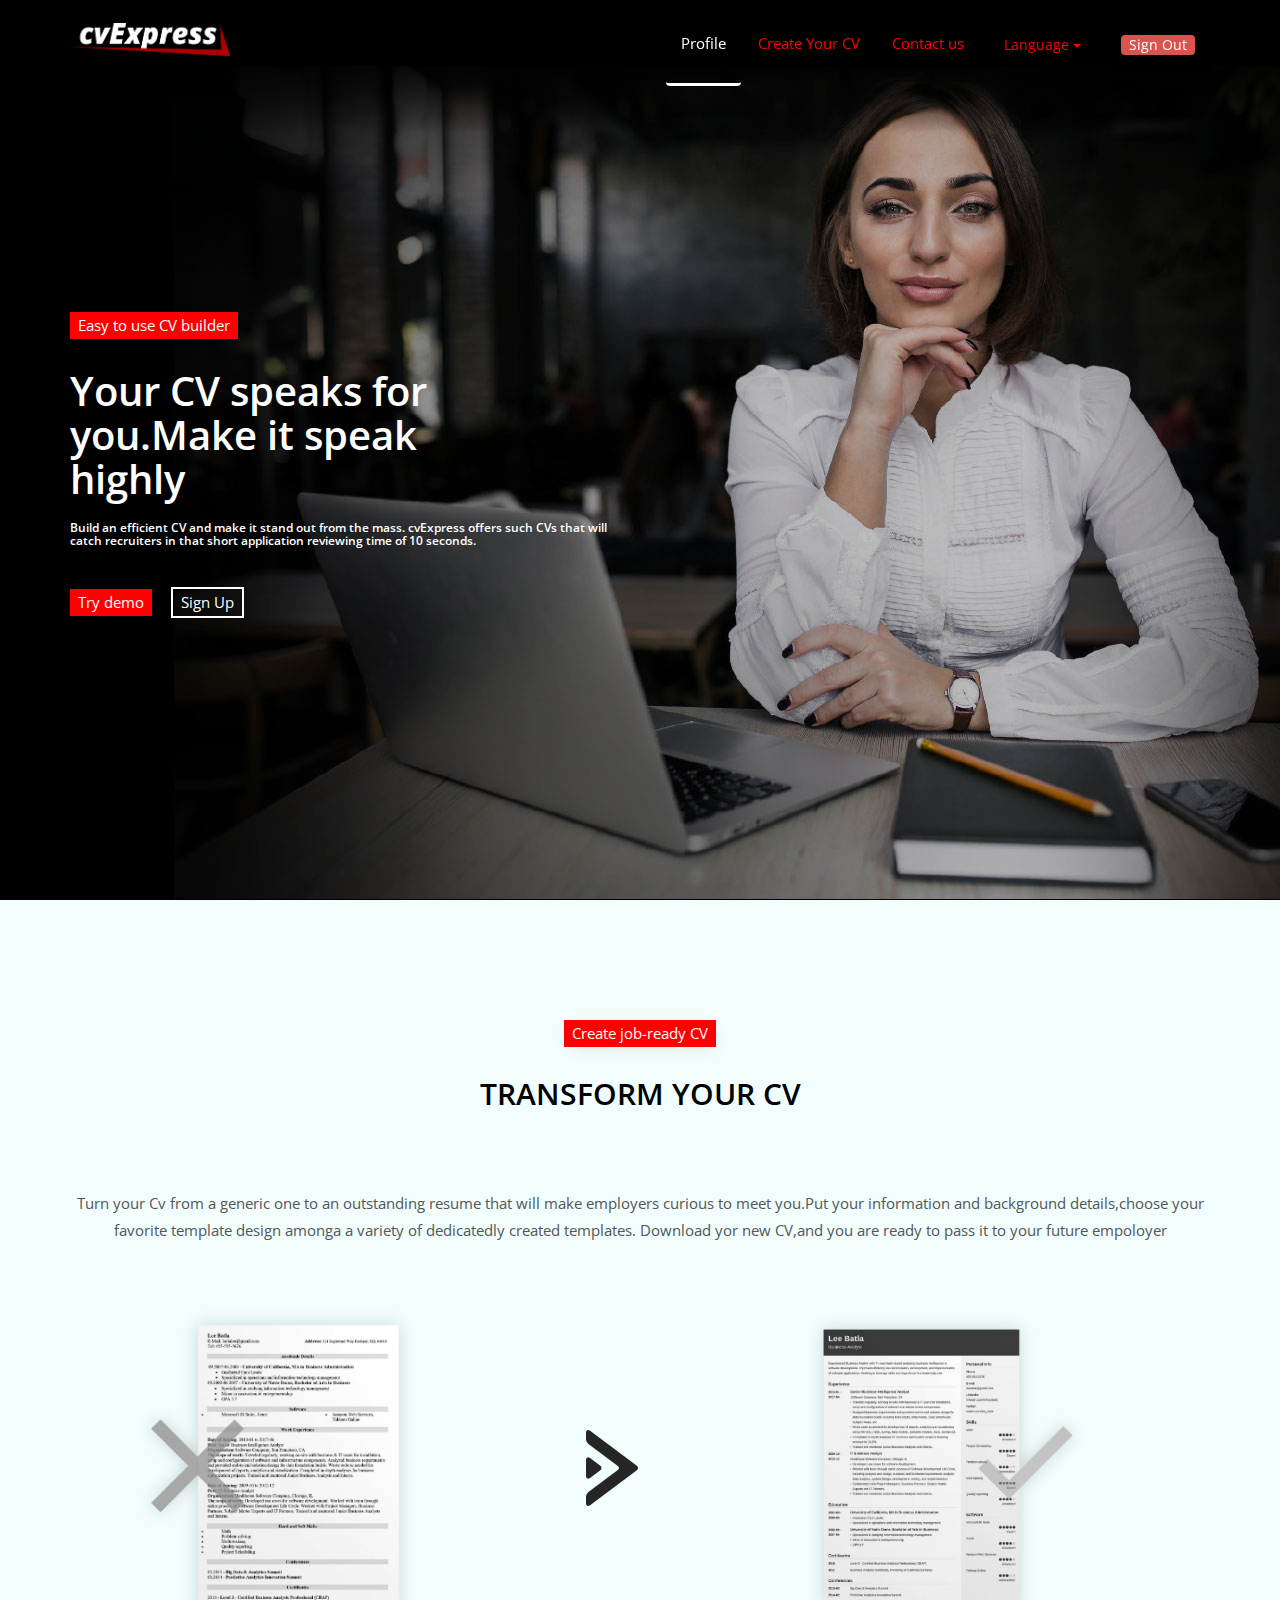
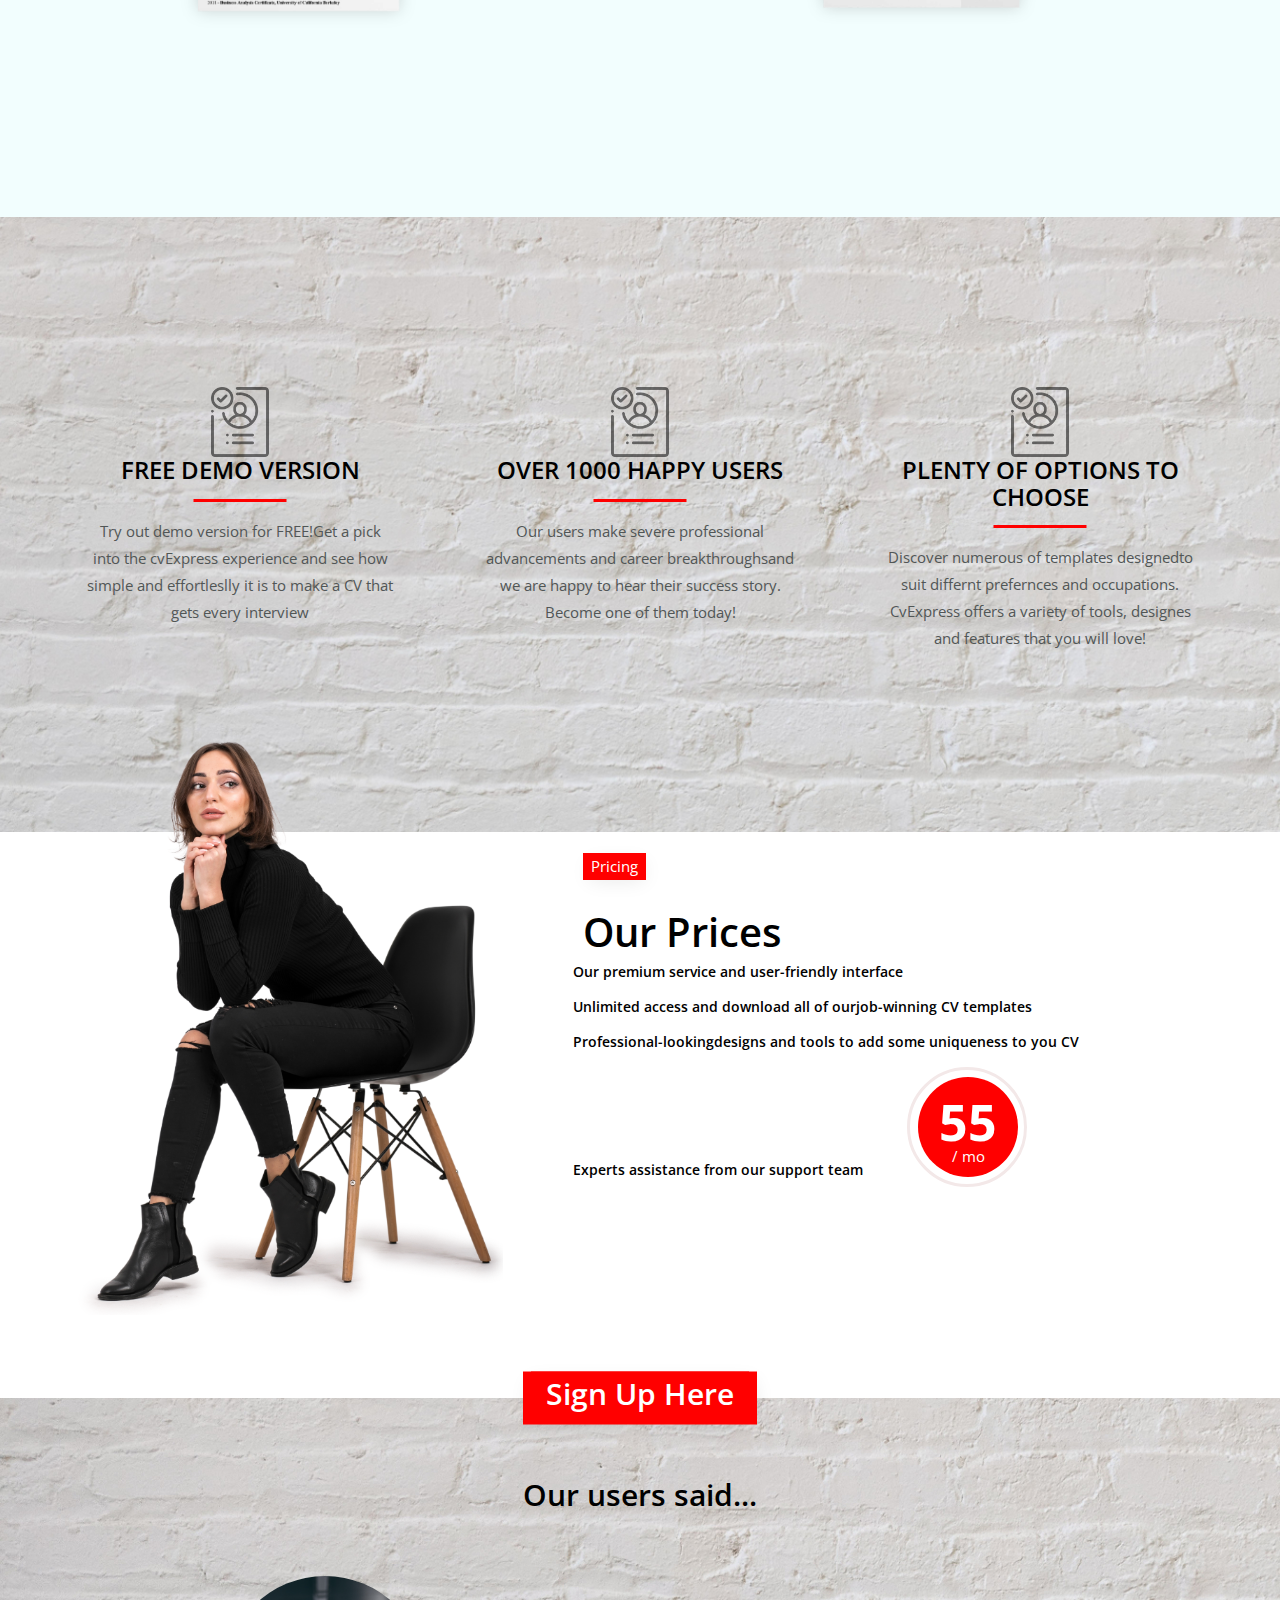
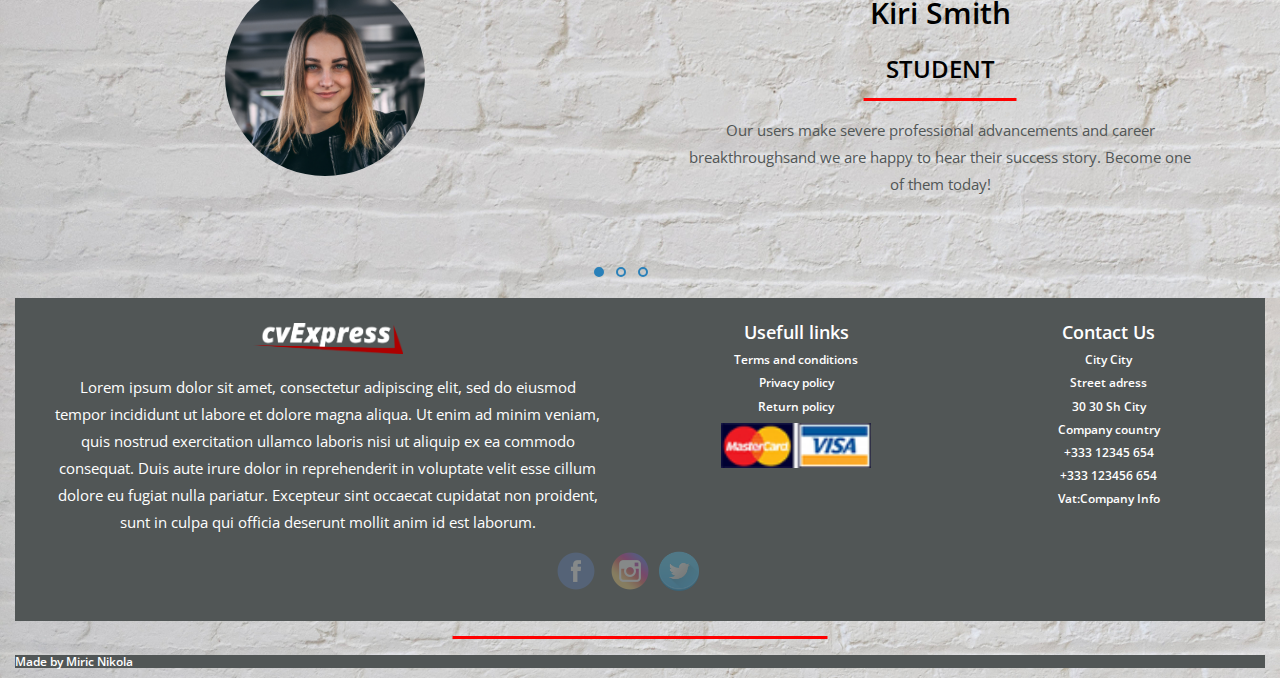
<file: index.html>
<!doctype html>
<html class="no-js" lang="zxx">

<head>
    <meta charset="utf-8">
    <meta name="author" content="John Doe">
    <meta name="description" content="">
    <meta name="keywords" content="HTML,CSS,XML,JavaScript">
    <meta http-equiv="x-ua-compatible" content="ie=edge">
    <meta name="viewport" content="width=device-width, initial-scale=1.0">
    <!-- Title -->
    <title>Green City Protocol</title>
    <!-- Place favicon.ico in the root directory -->
    <link rel="apple-touch-icon" href="images/apple-touch-icon.png">
    <link rel="shortcut icon" type="image/ico" href="images/logo.png" />
    <link rel="stylesheet" href="https://use.fontawesome.com/releases/v5.5.0/css/all.css" integrity="sha384-B4dIYHKNBt8Bc12p+WXckhzcICo0wtJAoU8YZTY5qE0Id1GSseTk6S+L3BlXeVIU" crossorigin="anonymous">
    <link href="https://fonts.googleapis.com/css?family=Open+Sans" rel="stylesheet">
    <!-- Plugin-CSS -->
    <link rel="stylesheet" href="css/bootstrap.min.css">
    <link rel="stylesheet" href="css/owl.carousel.min.css">
    <link rel="stylesheet" href="css/themify-icons.css">
    <link rel="stylesheet" href="css/magnific-popup.css">
    <link rel="stylesheet" href="css/animate.css">
    <!-- Main-Stylesheets -->
    <link rel="stylesheet" href="css/normalize.css">
    <link rel="stylesheet" href="style.css">
    <link rel="stylesheet" href="css/responsive.css">
    <script src="js/vendor/modernizr-2.8.3.min.js"></script>

    <!--[if lt IE 9]>
        <script src="//oss.maxcdn.com/html5shiv/3.7.2/html5shiv.min.js"></script>
        <script src="//oss.maxcdn.com/respond/1.4.2/respond.min.js"></script>
    <![endif]-->
</head>

<body data-spy="scroll" data-target="#primary-menu">

    <div class="preloader">
        <div class="sk-folding-cube">
            <div class="sk-cube1 sk-cube"></div>
            <div class="sk-cube2 sk-cube"></div>
            <div class="sk-cube4 sk-cube"></div>
            <div class="sk-cube3 sk-cube"></div>
        </div>
    </div>
    <!--Mainmenu-area-->
    <div class="mainmenu-area" data-spy="affix" data-offset-top="100">
        <div class="container">
            <!--Logo-->
            <div class="navbar-header">
                <button type="button" class="navbar-toggle" data-toggle="collapse" data-target="#primary-menu">
                    <span class="icon-bar"></span>
                    <span class="icon-bar"></span>
                    <span class="icon-bar"></span>
                </button>
                <a href="#" class="navbar-brand logo">
                    <img src="images/logo.png" alt="Logo">
                </a>
            </div>
            <!--Logo/-->
            <nav class="collapse navbar-collapse" id="primary-menu">
                <ul class="nav nav-pills nav-fill navbar-nav navbar-right">
                    <li class="nav-link active profile-link"><a class="active" href="#home-page">Profile</a></li>
                    <li><a href="#about-page">Create Your CV</a></li>
                    <li><a href="#reward-footer">Contact us</a></li>
                    <li><a href="">
                            <div class="dropdown">
                                <button class="btn btn-default dropdown-toggle dropdown-atr" type="button" id="dropdownMenu1" data-toggle="dropdown" aria-haspopup="true" aria-expanded="true">
                                    Language
                                    <span class="caret"></span>
                                </button>
                                <ul class="dropdown-menu" aria-labelledby="dropdownMenu1">
                                    <li>English</li>
                                    <li>Serbian</li>
                                </ul>
                            </div>
                    </a></li>
                    <li><a href="#contact-page" class="signout-link"><button type="button" class="btn btn-danger btn-atr">Sign Out</button></a></li>
                </ul>
            </nav>
        </div>
    </div>
    <!--Mainmenu-area/-->

    <!--Header-area-->
    <header class="header-area full-height relative v-center" id="home-page">
        <div class="container">
            <div class="row v-center">
                <div class="col-xs-12 col-md-7 header-text">
                    <a href="#" class="button white button-cvbuilder">Easy to use CV builder</a>
                    <h2>Your CV speaks for<br>you.Make it speak<br>highly</h2>
                    <h6>Build an efficient CV and make it stand out from the mass. cvExpress offers such CVs that will<br>
                    catch recruiters in that short application reviewing time of 10 seconds.
                    </h6>
                    <a href="#" class="button white">Try demo</a>
                    <a href="#" class="button button-signup">Sign Up</a>
                </div>
            </div>
        </div>
    </header>
    <!--Header-area/-->



    <!--Feature-area-->
    <section class="gray-bg section-padding" id="about-page">
        <div class="container">
            <div class="row">
                <div class="col-xs-12 col-sm-6 col-sm-offset-3 text-center">
                    <a href="#" class="button white button-cvbuilder">Create job-ready CV</a>
                    <div class="page-title">
                        <h2>Transform your CV</h2>
                    </div>
                </div>
            </div>
            <div class="row">
                <div class="col-xs-12 col-sm-12">
                    <p class="text-center">Turn your Cv from a generic one to an outstanding resume that will make employers curious to meet you.Put your information and background details,choose your favorite template design amonga a variety of dedicatedly created templates. Download yor new CV,and you are ready to pass it to your future empoloyer</p>
                </div>
            </div>
            <div id="wraper">
                <div class="container">
                    <div class="form-group">
                        <div class="col-xs-4 col-sm-4 col-md-4 col-align col-align--center">
                            <div class="box">
                                <div class="box-icon">
                                    <img class="" src="./images/cv-x.png" alt="cv-x">
                                </div>
                            </div>
                        </div>
                        <div class="col-xs-3 col-sm-3 col-align col-md-3 col-align--center">
                            <div class="box">
                                <div class="box-icon">
                                    <img src="./images/arrow.png" alt="">
                                </div>
                            </div>    
                        </div>
                        <div class="col-xs-4 col-sm-4 col-md-4 col-align col-align--center">
                                <div class="box">
                                    <div class="box-icon">
                                        <img class="" src="./images/cv-ok.png" alt="cv-x">
                                    </div>
                                </div>
                        </div>
                    </div>
                </div>
            </div>
            
        </div>     
    </section>

    <!--Feature-area/-->

    <section class="price-area section-padding">
        <div class="container">
            <div class="row">
                <div class="row">
                    <div class="col-xs-12 col-sm-6 col-md-4">
                        <div class="box">
                            <div class="box-icon">
                                <img src="images/icon.png" alt="">
                            </div>
                            <h3 class="title-h3">Free demo version </h3><hr class="underline">
                            <p>Try out demo version for FREE!Get a pick into the cvExpress experience and see how simple and effortleslly it is to make a CV that gets every interview</p>
                        </div>
                    </div>
                    <div class="col-xs-12 col-sm-6 col-md-4">
                        <div class="box">
                            <div class="box-icon">
                                <img src="images/icon.png" alt="">
                            </div>
                            <h3 class="title-h3">Over 1000 happy users</h3><hr class="underline">
                            <p>Our users make severe professional advancements and career breakthroughsand we are happy to hear their success story. Become one of them today!</p>
                        </div>
                    </div>
                    <div class="col-xs-12 col-sm-6 col-md-4">
                        <div class="box">
                            <div class="box-icon">
                                <img src="images/icon.png" alt="">
                            </div>
                            <h3 class="title-h3">Plenty of options to choose</h3><hr class="underline">
                            <p>Discover numerous of templates designedto suit differnt prefernces and occupations. CvExpress offers a variety of tools, designes and features that you will love!</p>
                        </div>
                    </div>
                </div>
            </div>
        </div>
    </section>

    
    <section class="">
        <div class="container partners-title">
          <div class="row partners-space">
                <div class="partners-logo girl-partner">
                    <img src="images/price-picture.png" alt="archimedesBILogo">
                </div>
                <div class="partners-logo-second partners-logo-margin-top">
                    <div class="our-prices-margin">
                        <button class="button white button-cvbuilder">Pricing</button>
                        <h1 class="our-prices-header">Our Prices</h1>
                    </div>
                    <div class="checked row">
                            <i class="fas fa-check"></i>
                            <h5>Our premium service and user-friendly interface</h5><br>
                    </div>
                    <div class="checked row">
                            <i class="fas fa-check"></i>
                            <h5>Unlimited access and download all of ourjob-winning CV templates</h5><br>
                    </div>
                    <div class="checked row">
                            <i class="fas fa-check"></i>
                            <h5>Professional-lookingdesigns and tools to add some uniqueness to you CV</h5>
                    </div>
                    <div class="checked row">
                            <i class="fas fa-check"></i>
                            <h5>Experts assistance from our support team</h5>
                    </div>
                    <div class="checked row custom-button-content-total">
                            <div class="custom-button-content-around">
                                <div class="custom-button-content">
                                    <span class="custom-button-content-value">55</span>
                                    <span class="custom-button-content-unit"><i class="fas fa-euro-sign"></i> / mo</span>
                                </div>
                            </div>  
                    </div>
                </div>
          </div>
          <div class="link-signup-container ">
              <div class="row link-signup-atr">
                <a href="#" class="button link-signup"><h3>Sign Up Here</h3></a>
              </div>
            </div>
        </div>
    </section>
    


<div class="carrousel">
			<h2>Our users said...</h2>						
			<input type="radio" name="slides" id="radio-1" checked>
			<input type="radio" name="slides" id="radio-2">
			<input type="radio" name="slides" id="radio-3">
			<input type="radio" name="slides" id="radio-4">
			<ul class="slides">
				 <li class="slide">
                    <div class="container">
                        <div class="row">
                            <div class="row">
                                <div class="col-xs-6 col-sm-6 col-md-6">
                                    <div class="box">
                                            <img src="images/customer-1.png" alt="">
                                    </div>
                                </div>
                                <div class="col-xs-6 col-sm-6 col-md-6">
                                    <div class="box">
                                        <h2>Kiri Smith</h2><br>
                                        <h3 class="title-h3">Student</h3><hr class="underline">
                                        <p>Our users make severe professional advancements and career breakthroughsand we are happy to hear their success story. Become one of them today!</p>
                                    </div>
                                </div>
                            </div>
                        </div>
                    </div>
                </li>        
                <li class="slide">
                    <div class="container">
                        <div class="row">
                            <div class="row">
                                <div class="col-xs-6 col-sm-6 col-md-6">
                                    <div class="box">
                                            <img src="images/customer-2.png" alt="">
                                    </div>
                                </div>
                                <div class="col-xs-6 col-sm-6 col-md-6">
                                    <div class="box">
                                            <h2>George Biel</h2><br>
                                        <h3 class="title-h3">Teacher</h3><hr class="underline">
                                        <p>Our users make severe professional advancements and career breakthroughsand we are happy to hear their success story. Become one of them today!</p>
                                    </div>
                                </div>
                            </div>
                        </div>
                    </div>
                </li>
                <li class="slide">
                        <div class="container">
                            <div class="row">
                                <div class="row">
                                    <div class="col-xs-6 col-sm-6 col-md-6">
                                        <div class="box">
                                                <img src="images/customer-3.png" alt="">
                                        </div>
                                    </div>
                                    <div class="col-xs-6 col-sm-6 col-md-6">
                                        <div class="box">
                                            <h2>Kiri Smith</h2><br>
                                            <h3 class="title-h3">Student</h3><hr class="underline">
                                            <p>Our users make severe professional advancements and career breakthroughsand we are happy to hear their success story. Become one of them today!</p>
                                        </div>
                                    </div>
                                </div>
                            </div>
                        </div>
                    </li>               
			</ul>
			<div class="slidesNavigation">
				<label for="radio-1" id="dotForRadio-1"></label>
				<label for="radio-2" id="dotForRadio-2"></label>
				<label for="radio-3" id="dotForRadio-3"></label>
			</div>
</div>	


<section class="price-area footer" id="reward-footer">
        <div class="container-fluid">
                <div class="row footer-container">
                    <div class="col-xs-12 col-sm-12 col-md-6 footer-padding">
                        <div class="footer-left">
                                <img src="images/logo.png" alt="">
                            <p>Lorem ipsum dolor sit amet, consectetur adipiscing elit, sed do eiusmod tempor incididunt ut labore et dolore magna aliqua. Ut enim ad minim veniam, quis nostrud exercitation ullamco laboris nisi ut aliquip ex ea commodo consequat. Duis aute irure dolor in reprehenderit in voluptate velit esse cillum dolore eu fugiat nulla pariatur. Excepteur sint occaecat cupidatat non proident, sunt in culpa qui officia deserunt mollit anim id est laborum.</p>
                        </div>
                        <div class="footer container" id="contact-section">
                                <div class="row container">
                                    <div class="col-lg-12 col-md-12 col-sm-12 col-xs-12 footer1 row">
                                        <a href="https://www.facebook.com/" class="logo-icon" target="_blank"><img src="./images/logofacebook.png" alt="Facebook"></a>
                                        <a href="https://www.instagram.com/" class="logo-icon" target="_blank"><img src="./images/logoinstagram.png" alt="Instagram"></a>
                                        <a href="https://www.instagram.com/" class="logo-icon-twiter" target="_blank"><img src="./images/logotwiter.png" alt="Instagram"></a>
                                    </div>
                                </div>
                            </div>
                    </div>
                    <div class="col-xs-12 col-sm-12 col-md-3 footer-padding">
                        <div class="usefull-links">
                            <h4 class="title-h3">Usefull links</h4>
                            <h6>Terms and conditions</h6>
                            <h6>Privacy policy</h6>
                            <h6>Return policy</h6>
                            <img src="./images/credit-card.jpg" alt="">
                        </div>
                    </div>
                    <div class="col-xs-12 col-sm-12 col-md-3 footer-padding">
                        <div class="">
                            <h4 class="title-h3">Contact Us</h3>
                            <h6>City City</h6>
                            <h6>Street adress</h6>
                            <h6>30 30 Sh City</h6>
                            <h6>Company country</h6>
                            <h6>+333 12345 654</h6>
                            <h6>+333 123456 654</h6>
                            <h6>Vat:Company Info</h6>
                        </div>
                    </div>
                </div>
            <hr>  
            <div class="frontend-developer">
                <h6>Made by Miric Nikola</h6>

            </div>  
        </div>
    </section>

    <!--Vendor-JS-->
    <script src="js/vendor/jquery-1.12.4.min.js"></script>
    <script src="js/vendor/bootstrap.min.js"></script>
    <!--Plugin-JS-->
    <script src="js/owl.carousel.min.js"></script>
    <script src="js/contact-form.js"></script>
    <script src="js/jquery.parallax-1.1.3.js"></script>
    <script src="js/scrollUp.min.js"></script>
    <script src="js/magnific-popup.min.js"></script>
    <script src="js/wow.min.js"></script>
    <!--Main-active-JS-->
    <script src="js/main.js"></script>
</body>

</html>
</file>
<file: css/themify-icons.css>
@font-face {
	font-family: 'themify';
	src:url('../fonts/themify.eot?-fvbane');
	src:url('../fonts/themify.eot?#iefix-fvbane') format('embedded-opentype'),
		url('../fonts/themify.woff?-fvbane') format('woff'),
		url('../fonts/themify.ttf?-fvbane') format('truetype'),
		url('../fonts/themify.svg?-fvbane#themify') format('svg');
	font-weight: normal;
	font-style: normal;
}

[class^="ti-"], [class*=" ti-"] {
	font-family: 'themify';
	speak: none;
	font-style: normal;
	font-weight: normal;
	font-variant: normal;
	text-transform: none;
	line-height: 1;

	/* Better Font Rendering =========== */
	-webkit-font-smoothing: antialiased;
	-moz-osx-font-smoothing: grayscale;
}

.ti-wand:before {
	content: "\e600";
}
.ti-volume:before {
	content: "\e601";
}
.ti-user:before {
	content: "\e602";
}
.ti-unlock:before {
	content: "\e603";
}
.ti-unlink:before {
	content: "\e604";
}
.ti-trash:before {
	content: "\e605";
}
.ti-thought:before {
	content: "\e606";
}
.ti-target:before {
	content: "\e607";
}
.ti-tag:before {
	content: "\e608";
}
.ti-tablet:before {
	content: "\e609";
}
.ti-star:before {
	content: "\e60a";
}
.ti-spray:before {
	content: "\e60b";
}
.ti-signal:before {
	content: "\e60c";
}
.ti-shopping-cart:before {
	content: "\e60d";
}
.ti-shopping-cart-full:before {
	content: "\e60e";
}
.ti-settings:before {
	content: "\e60f";
}
.ti-search:before {
	content: "\e610";
}
.ti-zoom-in:before {
	content: "\e611";
}
.ti-zoom-out:before {
	content: "\e612";
}
.ti-cut:before {
	content: "\e613";
}
.ti-ruler:before {
	content: "\e614";
}
.ti-ruler-pencil:before {
	content: "\e615";
}
.ti-ruler-alt:before {
	content: "\e616";
}
.ti-bookmark:before {
	content: "\e617";
}
.ti-bookmark-alt:before {
	content: "\e618";
}
.ti-reload:before {
	content: "\e619";
}
.ti-plus:before {
	content: "\e61a";
}
.ti-pin:before {
	content: "\e61b";
}
.ti-pencil:before {
	content: "\e61c";
}
.ti-pencil-alt:before {
	content: "\e61d";
}
.ti-paint-roller:before {
	content: "\e61e";
}
.ti-paint-bucket:before {
	content: "\e61f";
}
.ti-na:before {
	content: "\e620";
}
.ti-mobile:before {
	content: "\e621";
}
.ti-minus:before {
	content: "\e622";
}
.ti-medall:before {
	content: "\e623";
}
.ti-medall-alt:before {
	content: "\e624";
}
.ti-marker:before {
	content: "\e625";
}
.ti-marker-alt:before {
	content: "\e626";
}
.ti-arrow-up:before {
	content: "\e627";
}
.ti-arrow-right:before {
	content: "\e628";
}
.ti-arrow-left:before {
	content: "\e629";
}
.ti-arrow-down:before {
	content: "\e62a";
}
.ti-lock:before {
	content: "\e62b";
}
.ti-location-arrow:before {
	content: "\e62c";
}
.ti-link:before {
	content: "\e62d";
}
.ti-layout:before {
	content: "\e62e";
}
.ti-layers:before {
	content: "\e62f";
}
.ti-layers-alt:before {
	content: "\e630";
}
.ti-key:before {
	content: "\e631";
}
.ti-import:before {
	content: "\e632";
}
.ti-image:before {
	content: "\e633";
}
.ti-heart:before {
	content: "\e634";
}
.ti-heart-broken:before {
	content: "\e635";
}
.ti-hand-stop:before {
	content: "\e636";
}
.ti-hand-open:before {
	content: "\e637";
}
.ti-hand-drag:before {
	content: "\e638";
}
.ti-folder:before {
	content: "\e639";
}
.ti-flag:before {
	content: "\e63a";
}
.ti-flag-alt:before {
	content: "\e63b";
}
.ti-flag-alt-2:before {
	content: "\e63c";
}
.ti-eye:before {
	content: "\e63d";
}
.ti-export:before {
	content: "\e63e";
}
.ti-exchange-vertical:before {
	content: "\e63f";
}
.ti-desktop:before {
	content: "\e640";
}
.ti-cup:before {
	content: "\e641";
}
.ti-crown:before {
	content: "\e642";
}
.ti-comments:before {
	content: "\e643";
}
.ti-comment:before {
	content: "\e644";
}
.ti-comment-alt:before {
	content: "\e645";
}
.ti-close:before {
	content: "\e646";
}
.ti-clip:before {
	content: "\e647";
}
.ti-angle-up:before {
	content: "\e648";
}
.ti-angle-right:before {
	content: "\e649";
}
.ti-angle-left:before {
	content: "\e64a";
}
.ti-angle-down:before {
	content: "\e64b";
}
.ti-check:before {
	content: "\e64c";
}
.ti-check-box:before {
	content: "\e64d";
}
.ti-camera:before {
	content: "\e64e";
}
.ti-announcement:before {
	content: "\e64f";
}
.ti-brush:before {
	content: "\e650";
}
.ti-briefcase:before {
	content: "\e651";
}
.ti-bolt:before {
	content: "\e652";
}
.ti-bolt-alt:before {
	content: "\e653";
}
.ti-blackboard:before {
	content: "\e654";
}
.ti-bag:before {
	content: "\e655";
}
.ti-move:before {
	content: "\e656";
}
.ti-arrows-vertical:before {
	content: "\e657";
}
.ti-arrows-horizontal:before {
	content: "\e658";
}
.ti-fullscreen:before {
	content: "\e659";
}
.ti-arrow-top-right:before {
	content: "\e65a";
}
.ti-arrow-top-left:before {
	content: "\e65b";
}
.ti-arrow-circle-up:before {
	content: "\e65c";
}
.ti-arrow-circle-right:before {
	content: "\e65d";
}
.ti-arrow-circle-left:before {
	content: "\e65e";
}
.ti-arrow-circle-down:before {
	content: "\e65f";
}
.ti-angle-double-up:before {
	content: "\e660";
}
.ti-angle-double-right:before {
	content: "\e661";
}
.ti-angle-double-left:before {
	content: "\e662";
}
.ti-angle-double-down:before {
	content: "\e663";
}
.ti-zip:before {
	content: "\e664";
}
.ti-world:before {
	content: "\e665";
}
.ti-wheelchair:before {
	content: "\e666";
}
.ti-view-list:before {
	content: "\e667";
}
.ti-view-list-alt:before {
	content: "\e668";
}
.ti-view-grid:before {
	content: "\e669";
}
.ti-uppercase:before {
	content: "\e66a";
}
.ti-upload:before {
	content: "\e66b";
}
.ti-underline:before {
	content: "\e66c";
}
.ti-truck:before {
	content: "\e66d";
}
.ti-timer:before {
	content: "\e66e";
}
.ti-ticket:before {
	content: "\e66f";
}
.ti-thumb-up:before {
	content: "\e670";
}
.ti-thumb-down:before {
	content: "\e671";
}
.ti-text:before {
	content: "\e672";
}
.ti-stats-up:before {
	content: "\e673";
}
.ti-stats-down:before {
	content: "\e674";
}
.ti-split-v:before {
	content: "\e675";
}
.ti-split-h:before {
	content: "\e676";
}
.ti-smallcap:before {
	content: "\e677";
}
.ti-shine:before {
	content: "\e678";
}
.ti-shift-right:before {
	content: "\e679";
}
.ti-shift-left:before {
	content: "\e67a";
}
.ti-shield:before {
	content: "\e67b";
}
.ti-notepad:before {
	content: "\e67c";
}
.ti-server:before {
	content: "\e67d";
}
.ti-quote-right:before {
	content: "\e67e";
}
.ti-quote-left:before {
	content: "\e67f";
}
.ti-pulse:before {
	content: "\e680";
}
.ti-printer:before {
	content: "\e681";
}
.ti-power-off:before {
	content: "\e682";
}
.ti-plug:before {
	content: "\e683";
}
.ti-pie-chart:before {
	content: "\e684";
}
.ti-paragraph:before {
	content: "\e685";
}
.ti-panel:before {
	content: "\e686";
}
.ti-package:before {
	content: "\e687";
}
.ti-music:before {
	content: "\e688";
}
.ti-music-alt:before {
	content: "\e689";
}
.ti-mouse:before {
	content: "\e68a";
}
.ti-mouse-alt:before {
	content: "\e68b";
}
.ti-money:before {
	content: "\e68c";
}
.ti-microphone:before {
	content: "\e68d";
}
.ti-menu:before {
	content: "\e68e";
}
.ti-menu-alt:before {
	content: "\e68f";
}
.ti-map:before {
	content: "\e690";
}
.ti-map-alt:before {
	content: "\e691";
}
.ti-loop:before {
	content: "\e692";
}
.ti-location-pin:before {
	content: "\e693";
}
.ti-list:before {
	content: "\e694";
}
.ti-light-bulb:before {
	content: "\e695";
}
.ti-Italic:before {
	content: "\e696";
}
.ti-info:before {
	content: "\e697";
}
.ti-infinite:before {
	content: "\e698";
}
.ti-id-badge:before {
	content: "\e699";
}
.ti-hummer:before {
	content: "\e69a";
}
.ti-home:before {
	content: "\e69b";
}
.ti-help:before {
	content: "\e69c";
}
.ti-headphone:before {
	content: "\e69d";
}
.ti-harddrives:before {
	content: "\e69e";
}
.ti-harddrive:before {
	content: "\e69f";
}
.ti-gift:before {
	content: "\e6a0";
}
.ti-game:before {
	content: "\e6a1";
}
.ti-filter:before {
	content: "\e6a2";
}
.ti-files:before {
	content: "\e6a3";
}
.ti-file:before {
	content: "\e6a4";
}
.ti-eraser:before {
	content: "\e6a5";
}
.ti-envelope:before {
	content: "\e6a6";
}
.ti-download:before {
	content: "\e6a7";
}
.ti-direction:before {
	content: "\e6a8";
}
.ti-direction-alt:before {
	content: "\e6a9";
}
.ti-dashboard:before {
	content: "\e6aa";
}
.ti-control-stop:before {
	content: "\e6ab";
}
.ti-control-shuffle:before {
	content: "\e6ac";
}
.ti-control-play:before {
	content: "\e6ad";
}
.ti-control-pause:before {
	content: "\e6ae";
}
.ti-control-forward:before {
	content: "\e6af";
}
.ti-control-backward:before {
	content: "\e6b0";
}
.ti-cloud:before {
	content: "\e6b1";
}
.ti-cloud-up:before {
	content: "\e6b2";
}
.ti-cloud-down:before {
	content: "\e6b3";
}
.ti-clipboard:before {
	content: "\e6b4";
}
.ti-car:before {
	content: "\e6b5";
}
.ti-calendar:before {
	content: "\e6b6";
}
.ti-book:before {
	content: "\e6b7";
}
.ti-bell:before {
	content: "\e6b8";
}
.ti-basketball:before {
	content: "\e6b9";
}
.ti-bar-chart:before {
	content: "\e6ba";
}
.ti-bar-chart-alt:before {
	content: "\e6bb";
}
.ti-back-right:before {
	content: "\e6bc";
}
.ti-back-left:before {
	content: "\e6bd";
}
.ti-arrows-corner:before {
	content: "\e6be";
}
.ti-archive:before {
	content: "\e6bf";
}
.ti-anchor:before {
	content: "\e6c0";
}
.ti-align-right:before {
	content: "\e6c1";
}
.ti-align-left:before {
	content: "\e6c2";
}
.ti-align-justify:before {
	content: "\e6c3";
}
.ti-align-center:before {
	content: "\e6c4";
}
.ti-alert:before {
	content: "\e6c5";
}
.ti-alarm-clock:before {
	content: "\e6c6";
}
.ti-agenda:before {
	content: "\e6c7";
}
.ti-write:before {
	content: "\e6c8";
}
.ti-window:before {
	content: "\e6c9";
}
.ti-widgetized:before {
	content: "\e6ca";
}
.ti-widget:before {
	content: "\e6cb";
}
.ti-widget-alt:before {
	content: "\e6cc";
}
.ti-wallet:before {
	content: "\e6cd";
}
.ti-video-clapper:before {
	content: "\e6ce";
}
.ti-video-camera:before {
	content: "\e6cf";
}
.ti-vector:before {
	content: "\e6d0";
}
.ti-themify-logo:before {
	content: "\e6d1";
}
.ti-themify-favicon:before {
	content: "\e6d2";
}
.ti-themify-favicon-alt:before {
	content: "\e6d3";
}
.ti-support:before {
	content: "\e6d4";
}
.ti-stamp:before {
	content: "\e6d5";
}
.ti-split-v-alt:before {
	content: "\e6d6";
}
.ti-slice:before {
	content: "\e6d7";
}
.ti-shortcode:before {
	content: "\e6d8";
}
.ti-shift-right-alt:before {
	content: "\e6d9";
}
.ti-shift-left-alt:before {
	content: "\e6da";
}
.ti-ruler-alt-2:before {
	content: "\e6db";
}
.ti-receipt:before {
	content: "\e6dc";
}
.ti-pin2:before {
	content: "\e6dd";
}
.ti-pin-alt:before {
	content: "\e6de";
}
.ti-pencil-alt2:before {
	content: "\e6df";
}
.ti-palette:before {
	content: "\e6e0";
}
.ti-more:before {
	content: "\e6e1";
}
.ti-more-alt:before {
	content: "\e6e2";
}
.ti-microphone-alt:before {
	content: "\e6e3";
}
.ti-magnet:before {
	content: "\e6e4";
}
.ti-line-double:before {
	content: "\e6e5";
}
.ti-line-dotted:before {
	content: "\e6e6";
}
.ti-line-dashed:before {
	content: "\e6e7";
}
.ti-layout-width-full:before {
	content: "\e6e8";
}
.ti-layout-width-default:before {
	content: "\e6e9";
}
.ti-layout-width-default-alt:before {
	content: "\e6ea";
}
.ti-layout-tab:before {
	content: "\e6eb";
}
.ti-layout-tab-window:before {
	content: "\e6ec";
}
.ti-layout-tab-v:before {
	content: "\e6ed";
}
.ti-layout-tab-min:before {
	content: "\e6ee";
}
.ti-layout-slider:before {
	content: "\e6ef";
}
.ti-layout-slider-alt:before {
	content: "\e6f0";
}
.ti-layout-sidebar-right:before {
	content: "\e6f1";
}
.ti-layout-sidebar-none:before {
	content: "\e6f2";
}
.ti-layout-sidebar-left:before {
	content: "\e6f3";
}
.ti-layout-placeholder:before {
	content: "\e6f4";
}
.ti-layout-menu:before {
	content: "\e6f5";
}
.ti-layout-menu-v:before {
	content: "\e6f6";
}
.ti-layout-menu-separated:before {
	content: "\e6f7";
}
.ti-layout-menu-full:before {
	content: "\e6f8";
}
.ti-layout-media-right-alt:before {
	content: "\e6f9";
}
.ti-layout-media-right:before {
	content: "\e6fa";
}
.ti-layout-media-overlay:before {
	content: "\e6fb";
}
.ti-layout-media-overlay-alt:before {
	content: "\e6fc";
}
.ti-layout-media-overlay-alt-2:before {
	content: "\e6fd";
}
.ti-layout-media-left-alt:before {
	content: "\e6fe";
}
.ti-layout-media-left:before {
	content: "\e6ff";
}
.ti-layout-media-center-alt:before {
	content: "\e700";
}
.ti-layout-media-center:before {
	content: "\e701";
}
.ti-layout-list-thumb:before {
	content: "\e702";
}
.ti-layout-list-thumb-alt:before {
	content: "\e703";
}
.ti-layout-list-post:before {
	content: "\e704";
}
.ti-layout-list-large-image:before {
	content: "\e705";
}
.ti-layout-line-solid:before {
	content: "\e706";
}
.ti-layout-grid4:before {
	content: "\e707";
}
.ti-layout-grid3:before {
	content: "\e708";
}
.ti-layout-grid2:before {
	content: "\e709";
}
.ti-layout-grid2-thumb:before {
	content: "\e70a";
}
.ti-layout-cta-right:before {
	content: "\e70b";
}
.ti-layout-cta-left:before {
	content: "\e70c";
}
.ti-layout-cta-center:before {
	content: "\e70d";
}
.ti-layout-cta-btn-right:before {
	content: "\e70e";
}
.ti-layout-cta-btn-left:before {
	content: "\e70f";
}
.ti-layout-column4:before {
	content: "\e710";
}
.ti-layout-column3:before {
	content: "\e711";
}
.ti-layout-column2:before {
	content: "\e712";
}
.ti-layout-accordion-separated:before {
	content: "\e713";
}
.ti-layout-accordion-merged:before {
	content: "\e714";
}
.ti-layout-accordion-list:before {
	content: "\e715";
}
.ti-ink-pen:before {
	content: "\e716";
}
.ti-info-alt:before {
	content: "\e717";
}
.ti-help-alt:before {
	content: "\e718";
}
.ti-headphone-alt:before {
	content: "\e719";
}
.ti-hand-point-up:before {
	content: "\e71a";
}
.ti-hand-point-right:before {
	content: "\e71b";
}
.ti-hand-point-left:before {
	content: "\e71c";
}
.ti-hand-point-down:before {
	content: "\e71d";
}
.ti-gallery:before {
	content: "\e71e";
}
.ti-face-smile:before {
	content: "\e71f";
}
.ti-face-sad:before {
	content: "\e720";
}
.ti-credit-card:before {
	content: "\e721";
}
.ti-control-skip-forward:before {
	content: "\e722";
}
.ti-control-skip-backward:before {
	content: "\e723";
}
.ti-control-record:before {
	content: "\e724";
}
.ti-control-eject:before {
	content: "\e725";
}
.ti-comments-smiley:before {
	content: "\e726";
}
.ti-brush-alt:before {
	content: "\e727";
}
.ti-youtube:before {
	content: "\e728";
}
.ti-vimeo:before {
	content: "\e729";
}
.ti-twitter:before {
	content: "\e72a";
}
.ti-time:before {
	content: "\e72b";
}
.ti-tumblr:before {
	content: "\e72c";
}
.ti-skype:before {
	content: "\e72d";
}
.ti-share:before {
	content: "\e72e";
}
.ti-share-alt:before {
	content: "\e72f";
}
.ti-rocket:before {
	content: "\e730";
}
.ti-pinterest:before {
	content: "\e731";
}
.ti-new-window:before {
	content: "\e732";
}
.ti-microsoft:before {
	content: "\e733";
}
.ti-list-ol:before {
	content: "\e734";
}
.ti-linkedin:before {
	content: "\e735";
}
.ti-layout-sidebar-2:before {
	content: "\e736";
}
.ti-layout-grid4-alt:before {
	content: "\e737";
}
.ti-layout-grid3-alt:before {
	content: "\e738";
}
.ti-layout-grid2-alt:before {
	content: "\e739";
}
.ti-layout-column4-alt:before {
	content: "\e73a";
}
.ti-layout-column3-alt:before {
	content: "\e73b";
}
.ti-layout-column2-alt:before {
	content: "\e73c";
}
.ti-instagram:before {
	content: "\e73d";
}
.ti-google:before {
	content: "\e73e";
}
.ti-github:before {
	content: "\e73f";
}
.ti-flickr:before {
	content: "\e740";
}
.ti-facebook:before {
	content: "\e741";
}
.ti-dropbox:before {
	content: "\e742";
}
.ti-dribbble:before {
	content: "\e743";
}
.ti-apple:before {
	content: "\e744";
}
.ti-android:before {
	content: "\e745";
}
.ti-save:before {
	content: "\e746";
}
.ti-save-alt:before {
	content: "\e747";
}
.ti-yahoo:before {
	content: "\e748";
}
.ti-wordpress:before {
	content: "\e749";
}
.ti-vimeo-alt:before {
	content: "\e74a";
}
.ti-twitter-alt:before {
	content: "\e74b";
}
.ti-tumblr-alt:before {
	content: "\e74c";
}
.ti-trello:before {
	content: "\e74d";
}
.ti-stack-overflow:before {
	content: "\e74e";
}
.ti-soundcloud:before {
	content: "\e74f";
}
.ti-sharethis:before {
	content: "\e750";
}
.ti-sharethis-alt:before {
	content: "\e751";
}
.ti-reddit:before {
	content: "\e752";
}
.ti-pinterest-alt:before {
	content: "\e753";
}
.ti-microsoft-alt:before {
	content: "\e754";
}
.ti-linux:before {
	content: "\e755";
}
.ti-jsfiddle:before {
	content: "\e756";
}
.ti-joomla:before {
	content: "\e757";
}
.ti-html5:before {
	content: "\e758";
}
.ti-flickr-alt:before {
	content: "\e759";
}
.ti-email:before {
	content: "\e75a";
}
.ti-drupal:before {
	content: "\e75b";
}
.ti-dropbox-alt:before {
	content: "\e75c";
}
.ti-css3:before {
	content: "\e75d";
}
.ti-rss:before {
	content: "\e75e";
}
.ti-rss-alt:before {
	content: "\e75f";
}
</file>
<file: style.css>
/*-----------------------------------------------------------------------------------
Template Name: New HTML5 Template,
Template URI: http://www.themectg.com
Description: This is html5 template
Author: Themectg
Author URI: http://www.themectg.com
Version: 1.0
-----------------------------------------------------------------------------------
CSS INDEX
===================
1. Google font
2. Theme Default CSS
3. Helper-class
4. Button-style
5. Mainmenu-area
6. Section-Background
7. Header-style
8. Headline-style
9. Skills-area
10. Service-area
11. Work-area
12. Team-area
13. Bar-effect-css
14. Masp style
15. Form-style
16. Scroll-To-Top-Button
17. Preloader-css
-----------------------------------------------------------------------------------*/

/*-----------------
1. Google font
------------------*/

@import url("https://fonts.googleapis.com/css?family=Poppins:300,400,500,600,700");

/*-------------------
2. Theme Default CSS
--------------------*/

a {
  text-decoration: none;
  outline: none;
  -webkit-transition: 0.4s;
  transition: 0.4s;
  color:red;
}

input:focus,
button:focus,
a:focus,
a:hover {
  text-decoration: none;
  outline: none;
  color: #000000;
}

img {
  max-width: 100%;
  height: auto;
}

h1,
h2,
h3,
h4,
h5,
h6 {
  margin: 0 0 10px;
  font-weight: 600;
  color: #ffffff;
}

html,
body {
  height: 100%;
}

body {
  font-family: 'Open Sans', sans-serif;
  font-weight: 400;
  font-size: 15px;
  line-height: 1.8;
  color: #515656;
}

/* Remove Chrome Input Field's Unwanted Yellow Background Color */

input:-webkit-autofill,
input:-webkit-autofill:hover,
input:-webkit-autofill:focus {
  -webkit-box-shadow: 0 0 0px 1000px white inset !important;
}

/**
*Helper-Classes
**/

.full-height {
  width: 100%;
  height: 100vh;
}

.relative {
  position: relative;
}

.fixed,
.absolute {
  position: absolute;
  left: 0;
  top: 0;
  width: 100%;
  height: 100%;
}

.fixed {
  position: fixed;
}

.v-center {
  display: -webkit-box;
  display: -ms-flexbox;
  display: flex;
  -webkit-box-align: center;
  -ms-flex-align: center;
  align-items: center;
  -ms-flex-line-pack: center;
  align-content: center;
  -ms-flex-wrap: wrap;
  flex-wrap: wrap;
}

.section-padding {
  padding: 120px 0;
}

.social-menu {
  list-style: none;
  margin: 0;
  padding: 10px;
}

.social-menu li {
  display: inline-block;
  margin: 0 3px;
}

.social-menu li a {
  display: block;
  width: 36px;
  height: 36px;
  text-align: center;
  line-height: 2.5em;
  background-color: #ffffff;
  color: #66cc66;
  border-radius: 100px;
  -webkit-box-shadow: 0 0 0 0 rgba(0, 0, 0, 0.1);
  box-shadow: 0 0 0 0 rgba(0, 0, 0, 0.1);
  font-size: 15px;
}

.social-menu li a:hover {
  background-color: #66cc66;
  color: #ffffff;
  -webkit-box-shadow: 3px 3px 5px 0 rgba(0, 0, 0, 0.1);
  box-shadow: 3px 3px 5px 0 rgba(0, 0, 0, 0.1);
}

/**
*Default Background Class
**/

.overlay:before,
.sky-bg {
  background: #66cc66;
  background: -webkit-gradient(
    linear,
    left top,
    left bottom,
    from(#66cc66),
    to(#099909)
  );
  background: linear-gradient(to bottom, #66cc66 0%, #099909 100%);
  filter: progid:DXImageTransform.Microsoft.gradient( startColorstr='#099909', endColorstr='#66cc66', GradientType=0);
  color: #ffffff;
}

.gray-bg {
  background-color: #f2fefe;
}

/**
*Default Button
**/

.button {
  display: inline-block;
  padding: 0px 8px;
  border-radius: 0px;
  color: #ffffff;
  background-color: red;
  -webkit-transition: 0.3s;
  transition: 0.3s;
  border: none;
  -webkit-box-shadow: 2px 5px 20px -5px rgba(0, 0, 0, 0.1);
  box-shadow: 2px 5px 20px -5px rgba(0, 0, 0, 0.1);
}

.button.white,
.button:hover {

  background-color:red;
  color: #ffffff;
  padding: 0 8px;
 
}

.button.white:hover {
  background-color: #ffffff;
  color: red;
}

.button i {
  margin-left: 5px;
}

/**
*Page title
**/

.page-title {
  margin-bottom: 60px;
}

.page-title h2 {
  color: #000000;
  text-transform: uppercase;
  position: relative;
  margin-bottom: 20px;
  padding-bottom: 20px;
}

/* .page-title h2:after {
  content: "\e675";
  font-family: "themify";
  position: absolute;
  left: 50%;
  -webkit-transform: translateX(-50%);
  transform: translateX(-50%);
  bottom: -10px;
  width: 15px;
  height: 15px;
  font-size: 14px;
} */


.cv-x, .cv-ok {
  max-width: 400px;
}

.arrow-image{
max-height: 10px;
}

.col-align {
  float: none;
  display: inline-block;
  
  &--top {
    vertical-align: top;
  }
  &--center {
    vertical-align: middle;
  }
  &--bottom {
    vertical-align: bottom;
  }
}

#wrapper {
  display: block;
  height: 100%;
  width: 100%;
  position: relative;
  margin-bottom: 25px;
}

/**
*Box-style
**/

.box {
  padding: 50px 30px;
  text-align: center;
  -webkit-box-shadow: 0 0 0 0 #ffffff;
  box-shadow: 0 0 0 0 #ffffff;
  -webkit-transition: 0.3s;
  transition: 0.3s;
  border-radius: 5px;
  -webkit-transform: translateY(0);
  transform: translateY(0);
}

.price-area .box {
  background: transparent;
}

.box:hover {
  -webkit-box-shadow: 0 10px 30px -5px rgba(0, 0, 0, 0.1);
  box-shadow: 0 10px 30px -5px rgba(0, 0, 0, 0.1);
  background-color: #ffffff;
  -webkit-transform: translateY(-5px);
  transform: translateY(-5px);
}

.price-area .box:hover {
  color: red;
}

.box h4 {
  text-transform: uppercase;
}

.box h3{
  color: #000000;
  text-transform: uppercase;
}
}

.box .box-icon {
  height: auto;
  margin-bottom: 20px;
}

.box .box-icon img {
  -webkit-filter: grayscale(100%);
  filter: grayscale(100%);
  -webkit-transition: 0.3s;
  transition: 0.3s;
}

.box:hover .box-icon img {
  -webkit-filter: grayscale(0);
  filter: grayscale(0);
}

.box .box-icon span {
  font-size: 120px;
}

hr {
  display: block;
  height: 1px;
  border: 0;
  border-top: 3px solid red;
  margin: 1em 0;
  padding: 0; 
  position: relative;
  left: 50%;
  top: 0;
  width: 30%;
  -webkit-transform: translateX(-50%);
  transform: translateX(-50%);
}

/**
*Mainmenu-area
**/

.mainmenu-area {
  position: fixed;
  left: 0;
  top: 0;
  width: 100%;
  z-index: 9999999;
  -webkit-transition: 0.3s;
  transition: 0.3s;
}

/* .overlay, */
.overlay a,
.mainmenu-area a {
  color: red;
} 


.mainmenu-area .logo {
  text-transform: uppercase;
  letter-spacing: 2px;
  height: inherit;
  margin-top: 8px;
  padding-left: 0;
}

.mainmenu-area .logo h2 {
  margin-bottom: 0;
}

.logo img {
  max-width: 160px;
}

.signout-link {
  padding: 0px 8px;
  background: #ffffff;
  border: 0;
  background: border-box;
}

.dropdown-atr{
  color: red;
  padding: 0px 8px;
  border: 0;
  background-color: transparent;

}

.mainmenu-area #primary-menu > ul > li > a {
  background: none;
  padding: 30px 15px;
  position: relative;
  border-top: 3px solid transparent;
  text-align: center;
}

.btn-atr {
  padding: 0 8px;
  border: 0;
}

.button-cvbuilder{
  padding: 3px;
  margin-top: 0;
  margin-bottom: 30px;
}

.button-signup{
  margin-left: 15px;
  background-color: transparent;
  border: 2px solid #ffffff;
}

/* .mainmenu-area #primary-menu > ul > li > a:after {
  content: "";
  position: absolute;
  left: 50%;
  -webkit-transform: translateX(-50%);
  transform: translateX(-50%);
  top: -10px;
  width: 0;
  height: 0;
  border-right: 10px solid transparent;
  border-left: 10px solid transparent;
  border-top: 10px solid #ffffff;
  opacity: 0;
  -webkit-transition: 0.3s;
  transition: 0.3s;
} */

.mainmenu-area #primary-menu > ul > li > a:hover:after,
.mainmenu-area #primary-menu > ul > li.active > a:after {
  opacity: 1;
  top: 0;
}

.mainmenu-area #primary-menu ul li.active a,
.mainmenu-area #primary-menu ul li a:hover {
  border-bottom: 3px solid #ffffff;
}

.mainmenu-area.affix {
  background-color: #000000;
}



/**
*Header-area
**/

.client-area,
.header-area {
  background: #000000 url("images/hero-background.jpg") no-repeat scroll center
    center / cover;
}

.anlge-bg {
  background: url("images/angle-bg.png") no-repeat scroll center bottom -120px /
    100% auto;
  opacity: 0.75;
}

.overlay {
  position: relative;
}

.overlay:before {
  content: "";
  position: absolute;
  left: 0;
  top: 0;
  width: 100%;
  height: 100%;
  opacity: 0.8;
}

.header-text h2 {
  margin-bottom: 20px;
  font-size: 40px;
}

.header-text .button {
  margin-top: 30px;
}
/***
*Team-Section
***/

.single-team {
  background-color: #ffffff;
  border-radius: 5px;
  overflow: hidden;
  color: #515656;
  text-align: center;
  position: relative;
  -webkit-box-shadow: 0 5px 30px -10px rgba(0, 0, 0, 0.3);
  box-shadow: 0 5px 30px -10px rgba(0, 0, 0, 0.3);
  -webkit-transform: translateY(0);
  transform: translateY(0);
  -webkit-transition: 0.3s;
  transition: 0.3s;
}

.single-team:hover {
  -webkit-transform: translateY(-5px);
  transform: translateY(-5px);
}

.single-team .team-photo {
  margin-bottom: 20px;
  padding-top: 20px;
  overflow: hidden;
}

.single-team .team-photo img {
  -webkit-transform: scale(1);
  transform: scale(1);
  -webkit-transition: 0.3s;
  transition: 0.3s;
}

.single-team:hover .team-photo img {
  -webkit-transform: scale(1.1);
  transform: scale(1.1);
}

.single-team h4 {
  text-transform: uppercase;
}

.single-team h6 {
  margin-bottom: 20px;
}

.single-team .social-menu {
  -webkit-transition: 0.3s;
  transition: 0.3s;
  position: absolute;
  margin-bottom: -180px;
  left: 0;
  width: 100%;
  padding: 23px 10px;
  background-color: #ffffff;
}

.single-team:hover .social-menu {
  bottom: 0;
}

/***
*Testimonial-Page
***/

.testimonial-area {
  background: url("images/parallax-7.jpg") no-repeat scroll center center /
    cover;
  position: relative;
  color: #ffffff;
}

.testimonial-area:before {
  opacity: 0.9;
}

.testimonial {
  text-align: center;
}

.testimonial .testimonial-photo {
  margin-bottom: 20px;
  display: inline-block;
  margin-right: 30px;
  border-radius: 50%;
  -webkit-box-shadow: 5px 10px 30px -10px rgba(255, 255, 255, 0.5);
  box-shadow: 5px 10px 30px -10px rgba(255, 255, 255, 0.5);
  position: relative;
}

.testimonial .testimonial-photo:after {
  content: "";
  position: absolute;
  left: 50%;
  top: 100%;
  -webkit-transform: translateX(-50%);
  transform: translateX(-50%);
  width: 20px;
  height: 20px;
}

/***
*Price-area
***/

.price-area {
  background: url("images/wall-background.jpg") no-repeat scroll center center /
    cover;
}

.price-table h3 {
  margin-bottom: 30px;
}

.price-table {
  padding: 50px 40px;
  border-radius: 2px;
  text-align: center;
  background-color: #ffffff;
  color: #515656;
  position: relative;
  margin-top: 20px;
}

.price-table.active {
  padding: 70px 40px;
  margin-top: 0;
}

.price-table ul {
  margin: 30px 0;
  padding: 0;
  list-style: none;
}

.price-table ul li {
  padding: 5px 0;
}

.price-table .price-info {
  position: absolute;
  left: 50%;
  top: 0;
  width: 100px;
  -webkit-transform: translateX(-50%);
  transform: translateX(-50%);
  background-color: red;
  color: #ffffff;
  border-radius: 0 0 50% 50%;
  padding-bottom: 5px;
}

/**
*Accordion
**/

#accordion .panel {
  background: none;
}

#accordion .panel .panel-title {
  padding: 30px 0 30px 60px;
  position: relative;
}

#accordion .panel .panel-collapse {
  padding-left: 60px;
}

#accordion .panel .panel-title a span:after,
#accordion .panel .panel-title a span:before,
#accordion .panel .panel-title a span {
  content: "";
  position: absolute;
  left: 0;
  top: 20px;
  width: 36px;
  height: 36px;
  background: #2f60c3;
  border-radius: 50%;
  -webkit-transition: 0.3s;
  transition: 0.3s;
}

#accordion .panel .panel-title a span:before,
#accordion .panel .panel-title a span:after {
  width: 10px;
  height: 1px;
  background-color: #ffffff;
  top: 50%;
  left: 50%;
  -webkit-transform: translate(-50%);
  transform: translate(-50%);
}

#accordion .panel .panel-title a span:before {
  -webkit-transform: translate(-50%) rotate(90deg);
  transform: translate(-50%) rotate(90deg);
}

#accordion .panel .panel-title a[aria-expanded="true"] span:before {
  -webkit-transform: translate(-50%) rotate(0deg);
  transform: translate(-50%) rotate(0deg);
}

/****
*Blog-area
*****/

.single-blog {
  overflow: hidden;
  border-radius: 5px;
  -webkit-box-shadow: 10px 15px 50px -10px rgba(0, 0, 0, 0.1);
  box-shadow: 10px 15px 50px -10px rgba(0, 0, 0, 0.1);
}

.single-blog h3 {
  font-size: 18px;
}

.single-blog .blog-meta {
  list-style: none;
  margin: 0;
  padding: 0;
  margin-top: 10px;
  margin-bottom: 30px;
}

.single-blog .blog-meta li {
  display: inline-block;
  margin-right: 15px;
}

.single-blog .blog-meta li span {
  margin-right: 5px;
}

.single-blog .blog-content {
  padding: 40px 20px;
  background-color: #ffffff;
}

/***
*Partners-area
***/

/* .partners-title {
  margin-bottom: 60px;
} */


.partners-title h2 {
  text-transform: uppercase;
  position: relative;
  margin-bottom: 20px;
  padding-bottom: 20px;
}


.partners-title h2:after {
  content: "\e675";
  font-family: "themify";
  position: absolute;
  left: 50%;
  -webkit-transform: translateX(-50%);
  transform: translateX(-50%);
  bottom: -10px;
  width: 15px;
  height: 15px;
  font-size: 14px;
}

.partners-space {
  display: flex;
  justify-content: space-around;
  align-items: center;
  margin-top: -180px;
}

.partners-logo {
  margin: 1rem;
  padding: 1rem;
}

.partners-logo-second{
  max-width: 60%;
}

.our-prices-header{
  color: black;
  font-size: 40px;
}

.our-prices-margin{
  margin-left: 60px;
}

.checked{
  display: inline-flex;
  margin: 0 20px;
}

.checked h5{
  color: black;
  margin-left: 30px;
}

.fa-check{
  color: red;
}
.custom-button-content-around{
  display: inline-grid;
  border: 3px solid rgb(243, 232, 232);
  border-radius: 50%;
  width: 120px;
  height: 120px;
  align-content: center;
}

.custom-button-content{
  display: inline-grid;
  background-color: red;
  border-radius: 50%;
  width: 100px;
  height: 100px;
  margin-left: 8px;
}

.custom-button-content-value{
  text-align: center;
  color: #ffffff;
  font-size: 50px;
  height: 60px;
  font-weight: bold;
}
.custom-button-content-unit{
  color: #ffffff;
  text-align: center;
}

.custom-button-content-value span{
  width: 40px;
}
.link-signup-container{
  display: flex;
  flex-direction: row;
  justify-content: center;
  transform: translateY(50%);
  position: sticky;
  z-index: 100;

}

.link-signup-atr{
  margin: 0px;
  padding: 5px 15px;
}

.link-signup h3{
  background-color: red;
  outline: none;
  font-size: 30px;
  padding: 5px 15px;
}

.link-signup:hover{
  background-color:red;
  color: #ffffff;
  padding: 0 8px;
}

/***
*Carousel-area
***/

.carrousel {
  position: absolute;
  background:url("./images/wall-background.jpg");
  text-align: center;
  padding: 4em 0;
  height: 7.5em;
  width: 100%;
  height: 500px;
  margin: auto;
  position: relative;
  overflow: hidden;
}
.carrousel h2 {
  margin: 0;
  margin-top: 20px;
  padding: 0;
  text-align: center;
  color: black;
}
.carrousel .slides {
  width: 400%;
  left: 0;
  padding-left: 0;
  padding-top: 1em;
  overflow: hidden;
  list-style: none;
  position: relative;

  -webkit-transition: transform .5s;
  -moz-transition: transform .5s;
  -o-transition: transform .5s;
  transition: transform .5s;
}
.carrousel .slides li {
  width: 25%;
  position: relative;
  float: left;
}
.carrousel li p{
  margin-top: 0;  
}

.carrousel li img {
  width: 200px;
  border-radius: 50%;
  margin-left: -1.5em;
  margin-right: 0.5em;
  vertical-align: middle;
}
.carrousel li span.author {
  margin-top:0.5em;
  font-size: 1.2em;
  color: #777777;
  display: block;
}
.carrousel .slidesNavigation {
  display: block;
  list-style: none;
  text-align: center;
  bottom: 1em;
  /*--- Centering trick---*/
    /* Absolute positioning*/
    position: absolute; 
    /* Abosulte positioning*/
    width: 104px; /*This width  is the addition of the width of all the navigations dots - So in this case is   104 because the navigation dots are 26px (width:10px and 6px marginleft + 6 px marginright) and there are 4 dots so 4x26=104 */
    left: 50%; /*Centering de element*/
    margin-left: -52px; /*adjusting the centering by applying a negative margin of half of the width*/
}
.carrousel input {
  display: none;
}
.carrousel .slidesNavigation label {
  float: left;
  margin: 6px;
  display: block;
  height: 10px;
  width: 10px;
  -webkit-border-radius: 50%;
  border-radius: 50%;
  border: solid 2px #2980b9;
  font-size: 0;
}
/* You have to repeat this with each slide
TODO: make it easier with SCSS
25% movement 100/slides-num
*/
#radio-1:checked ~ .slides {
  transform: translateX(0%);
}
#radio-2:checked ~ .slides {
  transform: translateX(-25%);
}
#radio-3:checked ~ .slides {
  transform: translateX(-50%);
}
#radio-4:checked ~ .slides {
  transform: translateX(-75%);
}


.carrousel .slidesNavigation label:hover {
   cursor: pointer;
}
/* You have to repeat this with each slide/dot */
.carrousel #radio-1:checked ~ .slidesNavigation label#dotForRadio-1,
.carrousel #radio-2:checked ~ .slidesNavigation label#dotForRadio-2,
.carrousel #radio-3:checked ~ .slidesNavigation label#dotForRadio-3 {
  background: #2980b9;
}

@media  (max-width: 796px) {
  .carrousel{
    height: 500px;
  }
}
@media  (max-width: 480px) {
  .carrousel li p {
    padding-left: 0.5em;
    padding-right: 0.5em;
  }
  .carrousel li q {
      font-size: 1em;
  }

  .carrousel li img {
    width:200px;
    border-radius: 50%;
    margin-left: -1.5em;
    margin-right: 0.5em;
    vertical-align: middle;
  }
}

/***
*Footer-area
***/
.footer{
}

.footer-padding{
  padding: 25px 40px;
  text-align: center;
}

.footer-container{
  background-color: #515656;
  width: 100%;
  margin: 0;
}
.footer-container img{
  width: 150px;
}

.footer-left p{
  color: #ffffff;
  padding-top: 20px;
}

.fab{
  color: white;
  width: 100px;
  height: 100px;
  border-radius: 50%;
}

.logo-icon img{
  width: 50px;
  opacity: 0.3;
}

.logo-icon-twiter img{
  width: 40px;
  opacity: 0.3;
}

.frontend-developer{
  background-color: #515656;

}

/***
*Contact-form
****/

.contact-form .button {
  letter-spacing: 2px;
  min-width: 150px;
  margin-top: 10px;
  border-radius: 3px;
}

.form-control {
  margin-bottom: 20px;
  height: auto;
  padding: 12px 20px;
}

.form-double input {
  width: calc(50% - 10px);
  float: left;
}

.form-double input:last-child {
  float: right;
}

/*-----------
preloader
------------*/

.preloader {
  position: fixed;
  top: 0;
  left: 0;
  width: 100%;
  height: 100%;
  background: #66cc66;
  background: -webkit-gradient(
    linear,
    left top,
    left bottom,
    from(#66cc66),
    to(#099909)
  );
  background: linear-gradient(to bottom,rgba(0, 0, 0, 0.055) 0%,#000000 100%);
  filter: progid:DXImageTransform.Microsoft.gradient( startColorstr='#66cc66', endColorstr='#099909', GradientType=0);
  z-index: 99999999999;
}

.sk-folding-cube {
  margin: 20px auto;
  width: 40px;
  height: 40px;
  position: absolute;
  top: 50%;
  left: 50%;
  margin-top: -20px;
  margin-left: -20px;
  -webkit-transform: rotateZ(45deg);
  transform: rotateZ(45deg);
}

.sk-folding-cube .sk-cube {
  float: left;
  width: 50%;
  height: 50%;
  position: relative;
  -webkit-transform: scale(1.1);
  transform: scale(1.1);
}

.sk-folding-cube .sk-cube:before {
  content: "";
  position: absolute;
  top: 0;
  left: 0;
  width: 100%;
  height: 100%;
  background-color: #ffffff;
  -webkit-animation: sk-foldCubeAngle 2.4s infinite linear both;
  animation: sk-foldCubeAngle 2.4s infinite linear both;
  -webkit-transform-origin: 100% 100%;
  transform-origin: 100% 100%;
}

.sk-folding-cube .sk-cube2 {
  -webkit-transform: scale(1.1) rotateZ(90deg);
  transform: scale(1.1) rotateZ(90deg);
}

.sk-folding-cube .sk-cube3 {
  -webkit-transform: scale(1.1) rotateZ(180deg);
  transform: scale(1.1) rotateZ(180deg);
}

.sk-folding-cube .sk-cube4 {
  -webkit-transform: scale(1.1) rotateZ(270deg);
  transform: scale(1.1) rotateZ(270deg);
}

.sk-folding-cube .sk-cube2:before {
  -webkit-animation-delay: 0.3s;
  animation-delay: 0.3s;
}

.sk-folding-cube .sk-cube3:before {
  -webkit-animation-delay: 0.6s;
  animation-delay: 0.6s;
}

.sk-folding-cube .sk-cube4:before {
  -webkit-animation-delay: 0.9s;
  animation-delay: 0.9s;
}

@-webkit-keyframes sk-foldCubeAngle {
  0%,
  10% {
    -webkit-transform: perspective(140px) rotateX(-180deg);
    transform: perspective(140px) rotateX(-180deg);
    opacity: 0;
  }
  25%,
  75% {
    -webkit-transform: perspective(140px) rotateX(0deg);
    transform: perspective(140px) rotateX(0deg);
    opacity: 1;
  }
  90%,
  100% {
    -webkit-transform: perspective(140px) rotateY(180deg);
    transform: perspective(140px) rotateY(180deg);
    opacity: 0;
  }
}

@keyframes sk-foldCubeAngle {
  0%,
  10% {
    -webkit-transform: perspective(140px) rotateX(-180deg);
    transform: perspective(140px) rotateX(-180deg);
    opacity: 0;
  }
  25%,
  75% {
    -webkit-transform: perspective(140px) rotateX(0deg);
    transform: perspective(140px) rotateX(0deg);
    opacity: 1;
  }
  90%,
  100% {
    -webkit-transform: perspective(140px) rotateY(180deg);
    transform: perspective(140px) rotateY(180deg);
    opacity: 0;
  }
}
</file>
<file: css/responsive.css>
/* Medium Layout: 1280px. */

@media only screen and (min-width: 992px) and (max-width: 1200px) {
    .partners-logo-margin-top{
        margin-top: 220px;
        margin-bottom: 40px;
    }
}


/* Tablet Layout: 768px. */

@media only screen and (min-width: 768px) and (max-width: 991px) {
    .mainmenu-area #primary-menu > ul > li > a {
        padding: 30px 12px;
    }
    .header-area {
        padding-top: 80px;
    }
    .price-table,
    .box {
        padding: 30px 15px;
    }
    .price-table.active {
        padding: 50px 15px;
    }
    .single-team {
        margin-bottom: 30px
    }
    .side-icon-boxes {
        display: -webkit-box;
        display: -ms-flexbox;
        display: flex;
        -ms-flex-wrap: nowrap;
        flex-wrap: nowrap;
        -webkit-box-pack: justify;
        -ms-flex-pack: justify;
        justify-content: space-between;
    }
    .partners-logo-margin-top{
        margin-top: 220px;
    }
    .our-prices-margin{
        margin: 0;
    }
  
}


/* Mobile Layout: 320px. */

@media only screen and (max-width: 767px) {
    body {
        font-size: 13px;
    }
    .header-area {
        padding-top: 120px;
        padding-bottom: 100px;
        height: auto;
    }
    .page-title h2,
    .header-text h2 {
        font-size: 20px;
    }
    .mainmenu-area .navbar-toggle {
        margin-top: 20px;
    }
    .mainmenu-area .navbar-toggle .icon-bar {
        background-color: #ffffff;
    }
    .mainmenu-area #primary-menu {
        background-color:black;
    }
    .mainmenu-area #primary-menu ul {
        overflow-y: auto;
        /* max-height: 70vh; */
        margin: 0;
    }

    .mainmenu-area #primary-menu > ul > li {
        float: none;
    }

    .mainmenu-area #primary-menu > ul > li > a {
        padding: 15px;
        overflow: hidden;
    }

    .box {
        padding: 30px 15px;
    }
    .box .box-icon {
        height: auto;
    }
    .single-blog,
    .single-team,
    .price-table.active {
        margin-top: 30px;
    }
    .form-double input {
        width: 100%;
    }
    .footer-top {
        margin-bottom: 50px;
    }
    .x-left {
        text-align: left;
    }
    .mainmenu-area .logo {
        margin-left: 15px;
    }
    .girl-partner{
        display: none;
    }
    .partners-right{
        padding-top: 120px;
        padding-bottom: 40px;
    }

    .partners-logo-margin-top{
        margin-top: 220px;
        margin-bottom: 40px;
    }
    .our-prices-margin{
        margin: 0;
    }
}


/* Wide Mobile Layout: 480px. */

@media only screen and (min-width: 480px) and (max-width: 767px) {
    .partners-logo-margin-top{
        margin-top: 220px;
        margin-bottom: 40px;
    }
    .our-prices-margin{
        margin: 0;
    }
}
</file>
